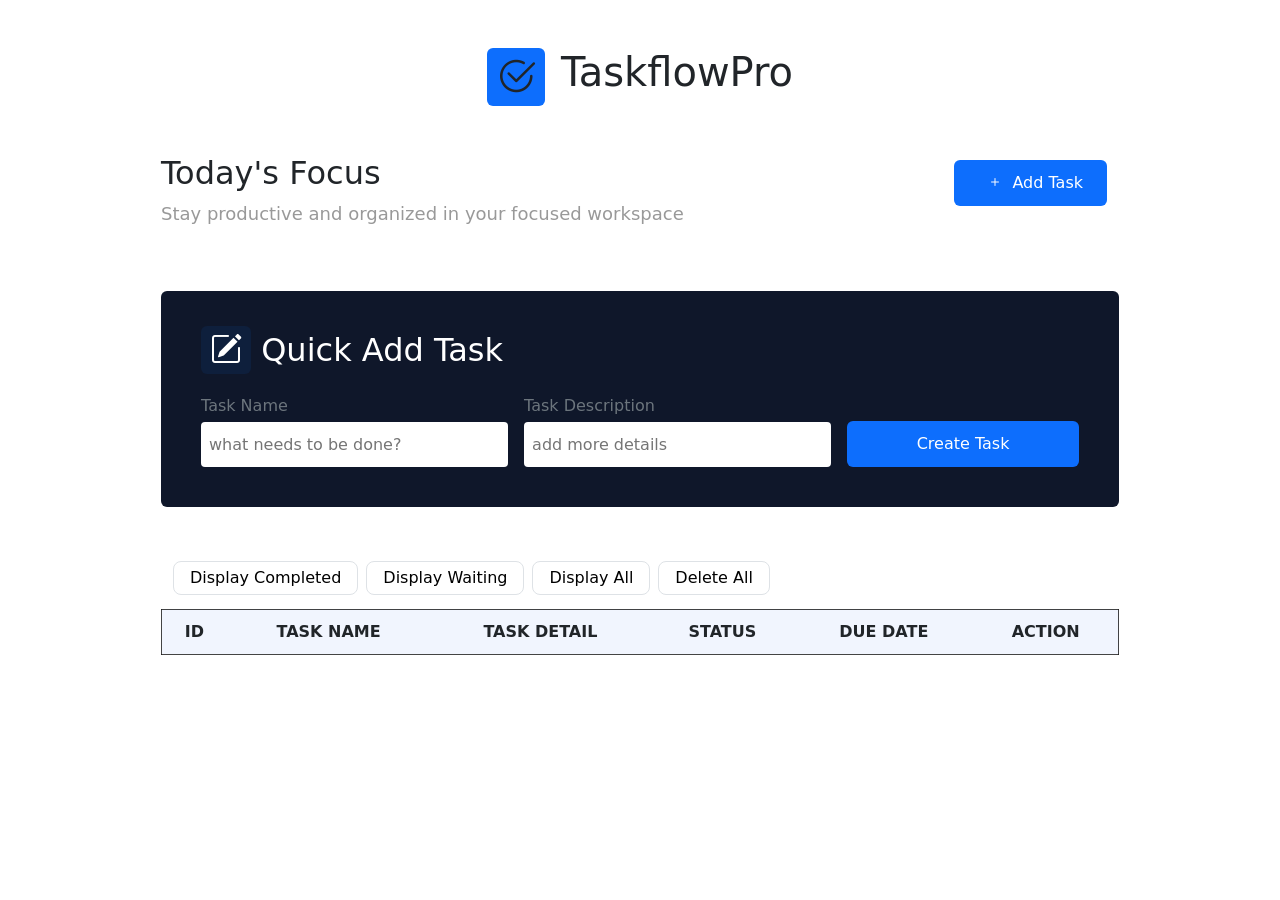
<file: index.html>
<!DOCTYPE html>
<html lang="en">
    <head>
        <meta charset="UTF-8">
        <meta name="viewport" content="width=device-width, initial-scale=1.0">
        <title>DoToList</title>
        <link rel="stylesheet"
            href="https://cdn.jsdelivr.net/npm/bootstrap@5.3.8/dist/css/bootstrap.min.css">
        <link rel="stylesheet"
            href="https://cdn.jsdelivr.net/npm/bootstrap-icons@1.11.3/font/bootstrap-icons.min.css">
        <link rel="stylesheet"
            href="https://cdn.jsdelivr.net/npm/bootstrap-icons@1.13.1/font/bootstrap-icons.min.css">
        <link rel="stylesheet" href="./style.css">
    </head>
    <body>
        <header class=" mt-5 ">
            <h1 class="d-flex justify-content-center gap-3"><i
                    class="bi bi-check2-circle bg-primary rounded-2"></i>TaskflowPro</h1>
        </header>

        <section>
            <div class="head_todolist d-flex justify-content-between mt-5 mb-5">
                <div class="title">
                    <h2 class="text-capitalize">today's focus</h2>
                    <p>Stay productive and organized in your focused
                        workspace</p>
                </div>
                <div class="btn border-0">
                    <button
                        class="add-task border-0 rounded-2 bg-primary text-white text-capitalize"><i
                            class="bi bi-plus"></i>add task</button>

                </div>
            </div>
        </section>

<!-- create section  -->
        <section>
            <div class="part_create rounded-2 mb-5">
                <h2 class="text-white mb-4"><i
                        class="bi bi-pencil-square rounded-2"></i> Quick Add
                    Task</h2>
                <div class="create_task d-flex align-items-end gap-3">

                    <div class="d-flex flex-column gap-1 flex-fill">
                        <label class="text-secondary text-capitalize">task
                            name</label>
                        <input class="p-2 border-0 rounded-1" type="text"
                            placeholder="what needs to be done?" id="title">
                    </div>

                    <div class="d-flex flex-column gap-1 flex-fill">
                        <label class="text-secondary text-capitalize">task
                            description</label>
                        <input class="p-2 border-0 rounded-1" type="text"
                            placeholder="add more details" id="desc">
                    </div>

                    <div class="flex-fill">
                        <button
                            class="w-100 h-100 text-white text-capitalize border-0 rounded-2 bg-primary" id="AddTask">
                            create task
                        </button>
                    </div>

                </div>
            </div>
        </section>

        <main>
            <div class="btn d-flex  gap-2 mb-2 border-0">
                <button
                    class="btn-dis border rounded-3 px-3 py-1 bg-white text-capitalize " onclick="hh(this)" id="Completed">display
                    completed</button>
                <button
                    class="btn-dis border rounded-3 px-3 py-1 bg-white text-capitalize " onclick="hh(this)" id="Waiting">display
                    waiting</button>
                <button
                    class="btn-dis border rounded-3 px-3 py-1 bg-white text-capitalize " onclick="hh(this)" id="All">display
                    all</button>
                <button
                    class="btn-dis border rounded-3 px-3 py-1 bg-white text-capitalize " id="deleteAll" onclick="hh(this)">delete
                    all</button>
                    
            </div>
        </main>

        <section>
            <table class="w-100 text-center">
                <thead>
                    <tr class=" ">
                        <th>id</th>
                        <th>task name</th>
                        <th>task detail</th>
                        <th>status</th>
                        <th>due date</th>
                        <th>action</th>
                    </tr>
                </thead>

                <tbody id="tbody">
                    
                </tbody>
            </table>
        </section>

        <script
            src="https://cdn.jsdelivr.net/npm/bootstrap@5.3.8/dist/js/bootstrap.min.js"
            integrity="sha384-G/EV+4j2dNv+tEPo3++6LCgdCROaejBqfUeNjuKAiuXbjrxilcCdDz6ZAVfHWe1Y"
            crossorigin="anonymous"></script>

            <script src="./js/script.js"></script>
    </body>
</html>
</file>
<file: style.css>
p {
  font-size: 18px;
  font-weight: 400;
  line-height: 150%;
  color: #999999;
}
i{
  padding: 5px 9px;
}

.active {
    background-color: #007bff !important;
    color:white;
}




section {
  margin: 0 161px;
  button {
    padding: 11px 24px;
  }

  .part_create {
    padding: 40px;
    background-color: #0f172a;
    .create_task {
       
        input,button{
            height: 45px;
        }
    }
    h2 {
      i {
        background-color: #007bff15;
      }
    }
  }
}


main{
    margin: 0 161px;
}

section{
  table{
    th{
      text-transform: uppercase;
      padding: 10px;
    }
    td{
      text-transform: capitalize;
      padding: 10px;
      font-size: 18px;
      font-weight: 500;      
    }

    thead{
      background-color: #1b57e20f;
      tr{
        border: 1px solid #1a1a1ad0;
      }
    }

    tbody{
      #status{
        cursor: pointer;
      }
      td{
        button{
          padding: 5px;
          border: none;
          border-radius: 6px;

        }
        #edit{
          background-color: #fca919db;
        }
        #delete{
          background-color: #ef4444;
        }
      }
    }
  }
}
</file>
